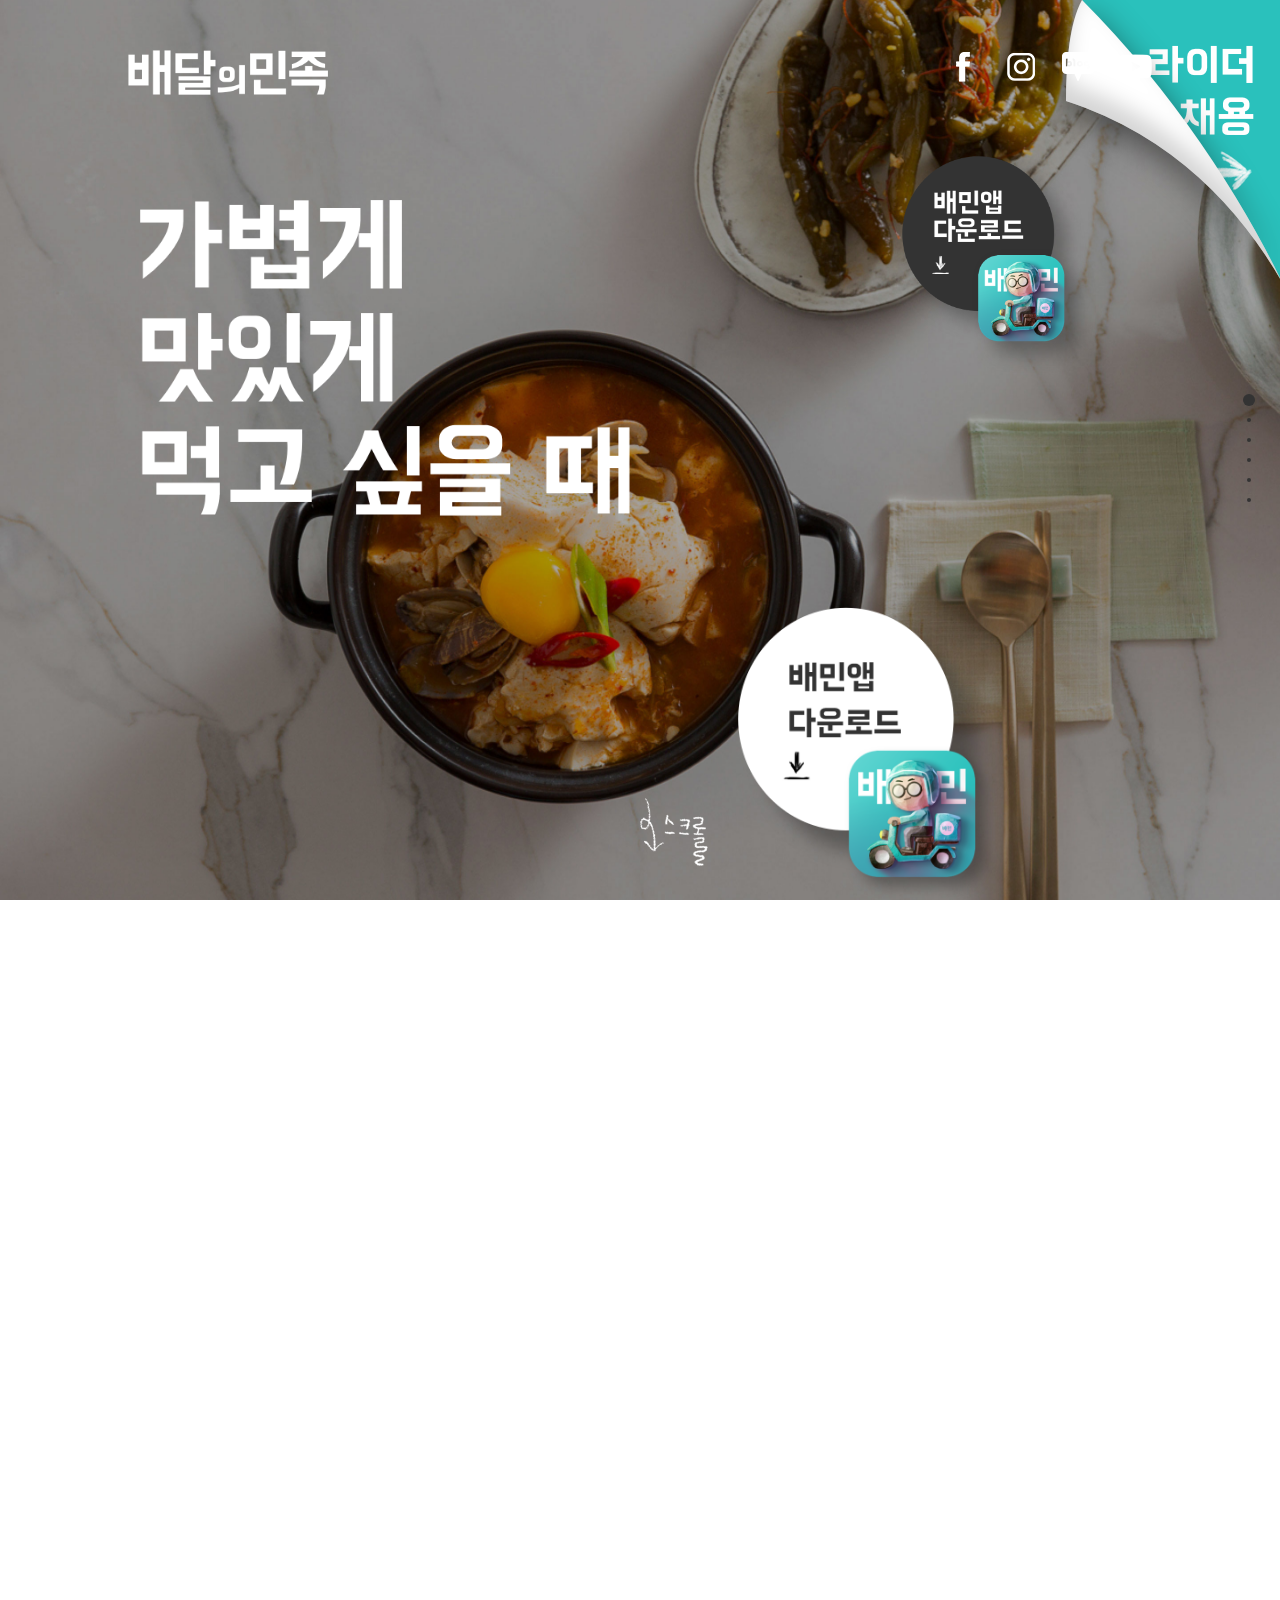
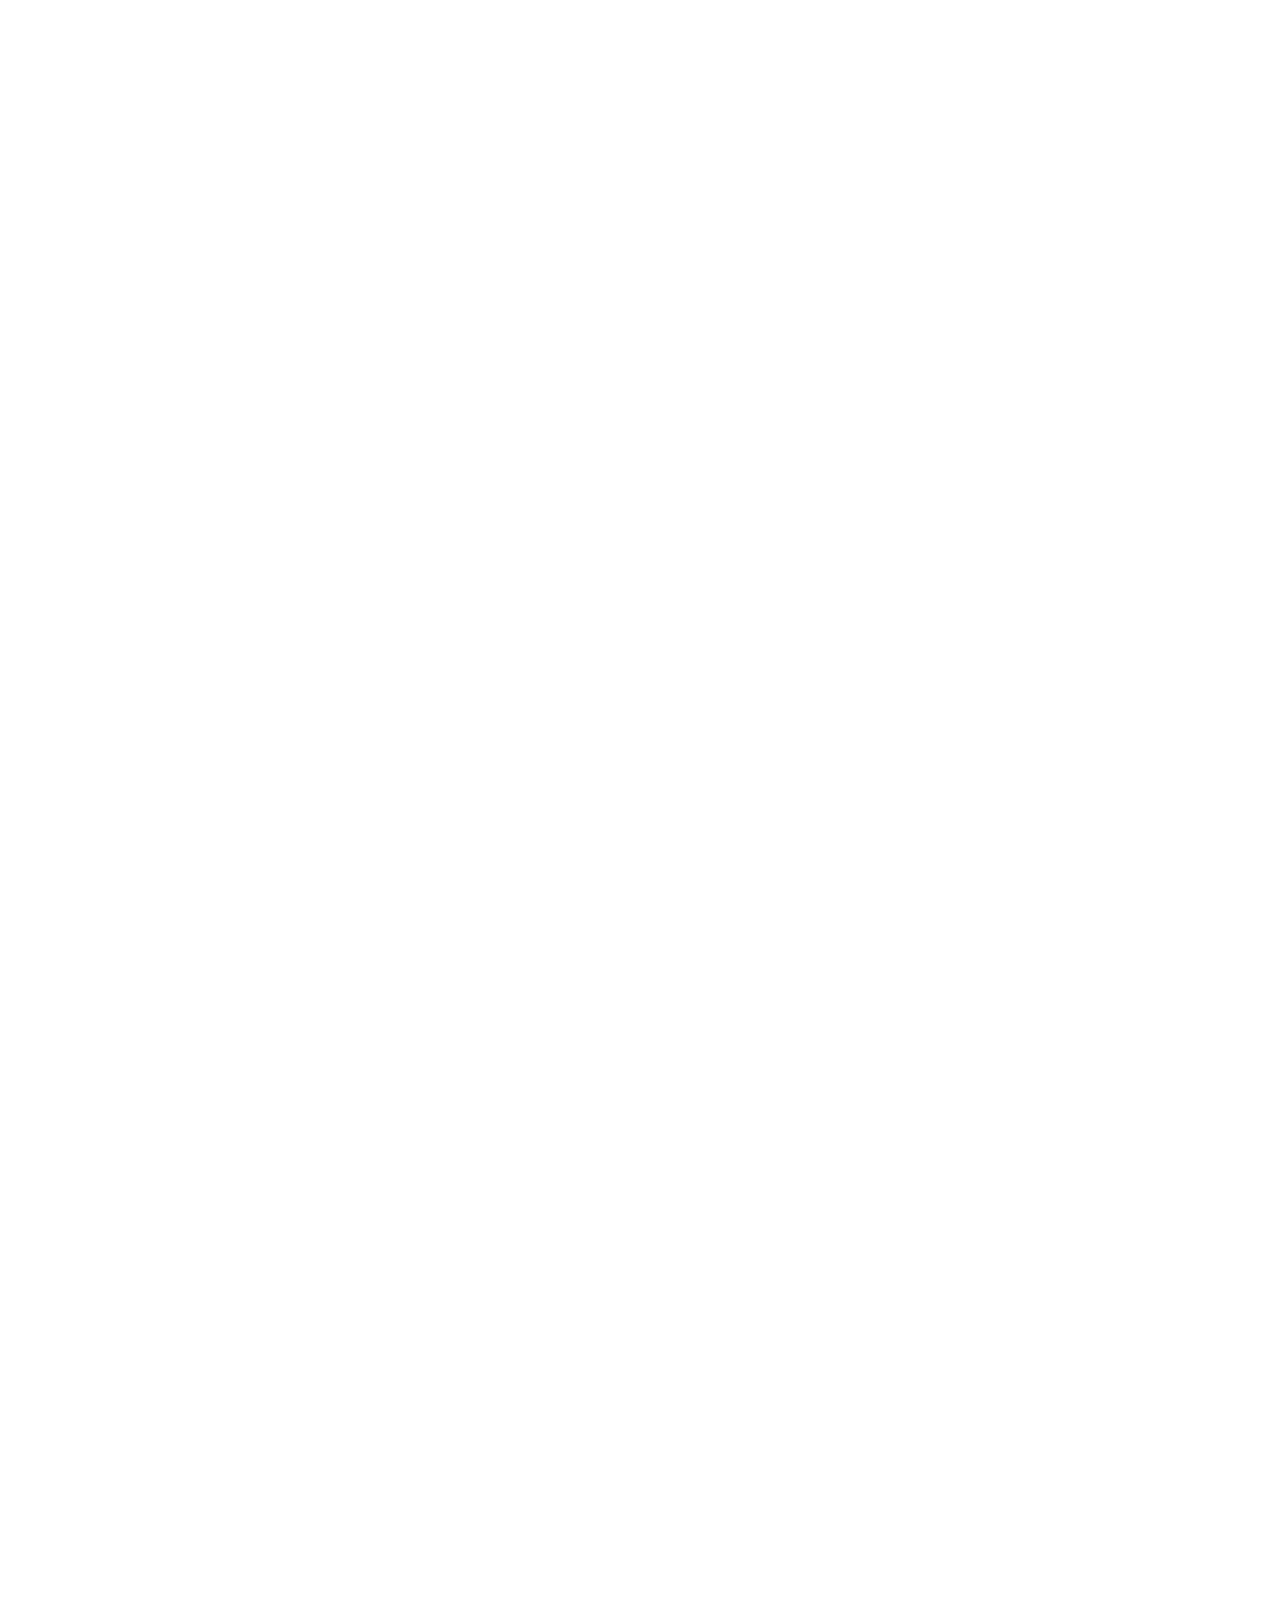
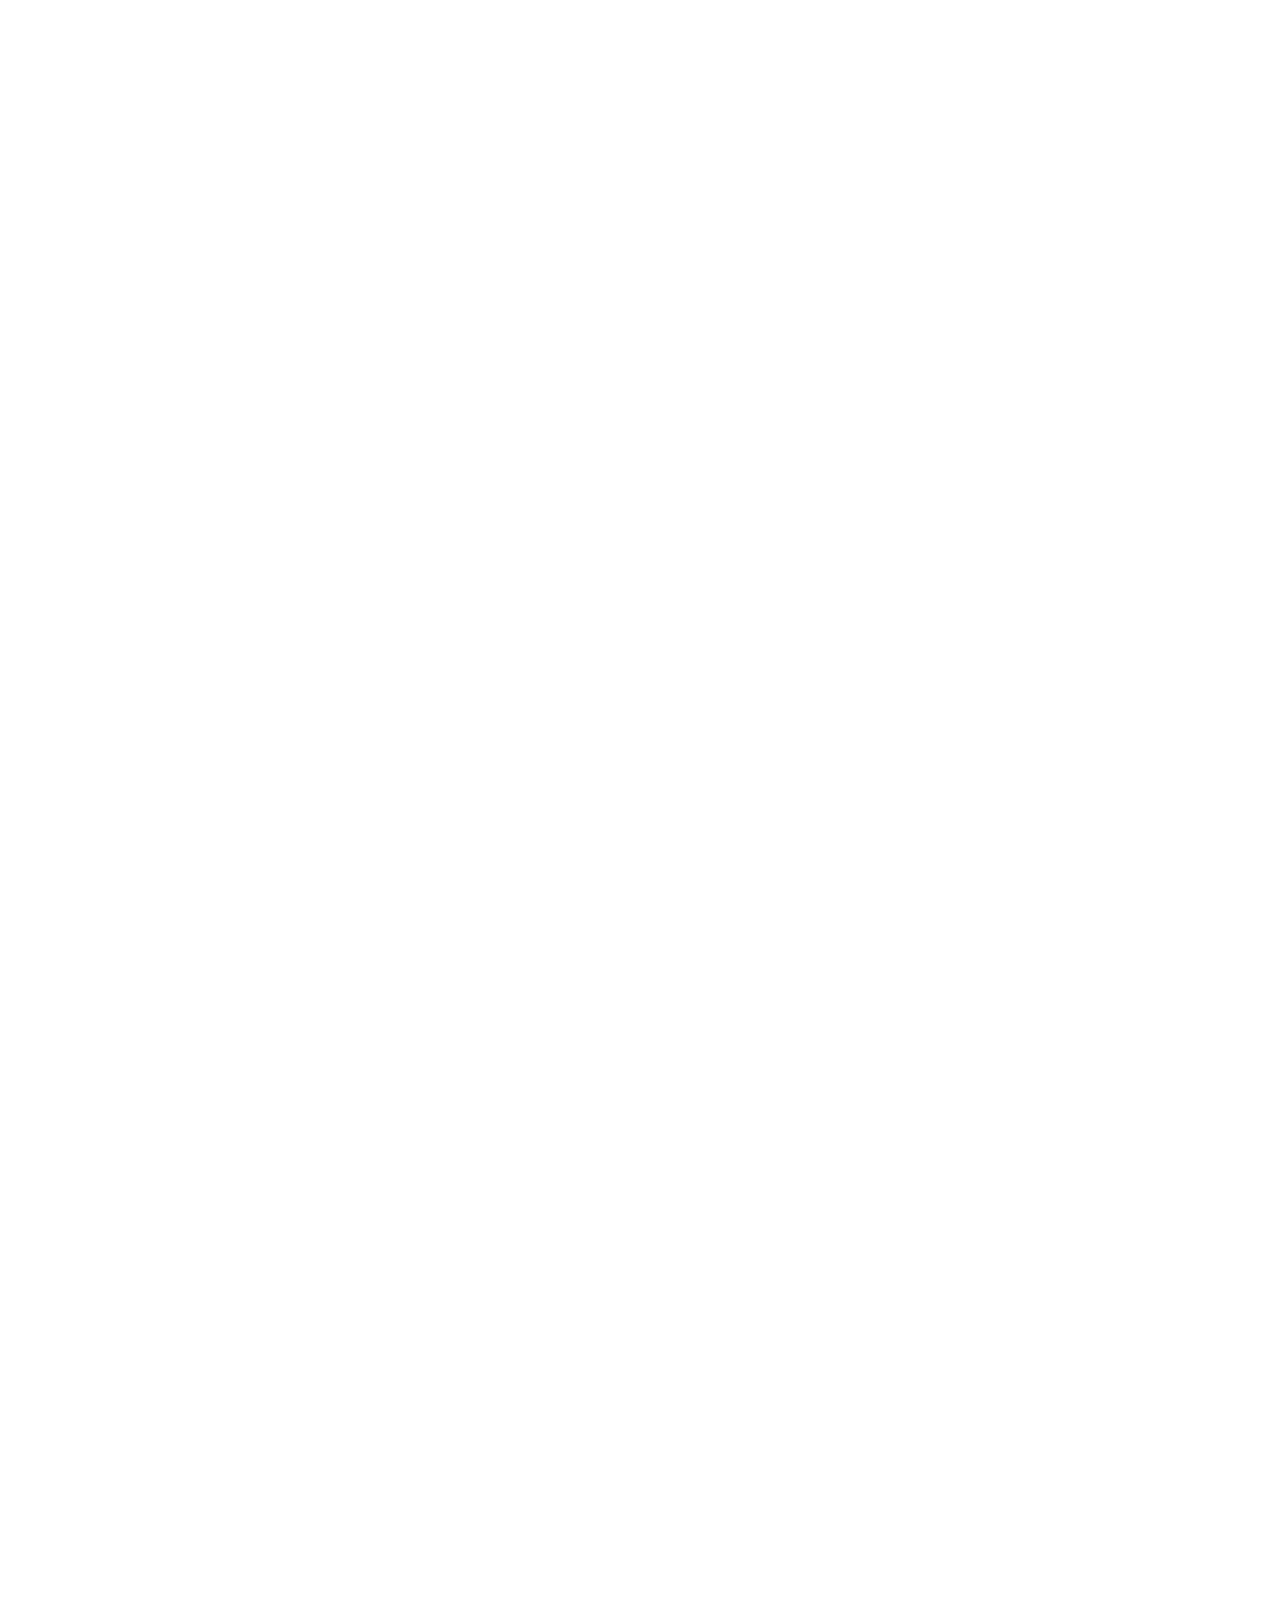
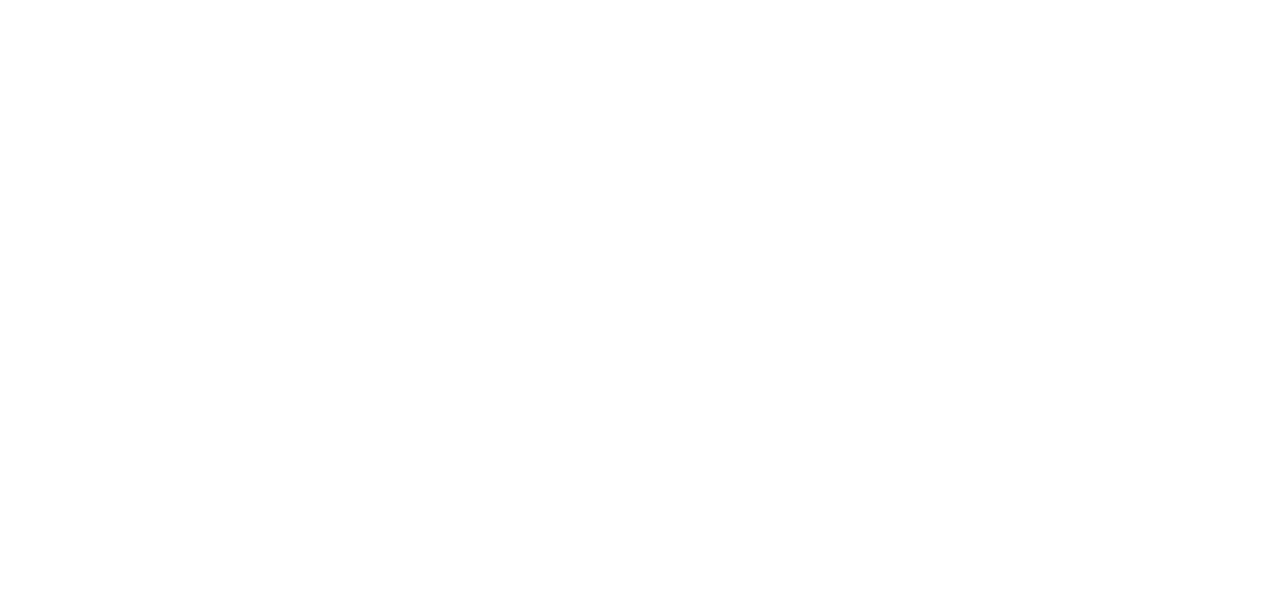
<file: baemin/baemin.html>
<!DOCTYPE html>
<html lang="en">
<head>
    <meta charset="UTF-8">
    <meta name="viewport" content="width=device-width, initial-scale=1.0">
    
    <title>대한민국 1등 배달앱</title>

    <!-- css -->
    <link rel="stylesheet" href="css/index.css"/>
    <link rel="stylesheet" type="text/css" href="./css/javascript.fullPage.css" />
    <!-- 폰트어썸 -->
    <link href="https://cdnjs.cloudflare.com/ajax/libs/font-awesome/5.13.0/css/all.min.css" rel="stylesheet">
</head>
<body>
    <div class="top_fixed">
        <div>
            <img src="./image/logo@2x.png" alt="로고">
        </div>
        <div>
            <a href="#"><img src="./image/iconFacebook@2x.png" alt="페이스북"></a>
            <a href="#"><img src="./image/iconInstagram@2x.png" alt="인스타"></a>
            <a href="#"><img src="./image/iconBlog@2x.png" alt="블로그"></a>
            <a href="#"><img src="./image/iconYoutube@2x.png" alt="유튜브"></a>
        </div>
    </div>
    <div class="bottom_fixed">
        <a href="#"><img src="image/scroll@2x.png" alt="스크롤"></a>
        <a href="#" class="btn_down_app"><img src="image/btn_down_app@2x.png" alt="배민앱 다운로드 하단"></a>
    </div>
    <!-- 풀페이지 시작 -->
    <div id="fullpage">
        <div class="section" id="section0">
            <a href="#" class="btn_rider"><img src="image/btn_rider.png" alt="라이더채용"></a>
            <img src="./image/main_text_03@2x.png" alt="main_text" class="main_text">
            <a href="#"><img src="./image/btn_down@2x.png" alt="배민앱 다운로드" class="btn_down"></a>
        </div>
        <div class="section" id="section1">
            <div class="section_in">
                <div>
                    <img src="./image/ctn04_text_01@2x.png" alt="메인텍스트" class="ctn_text">
                </div>
                <div>
                    <p>마트까지 가지 않아도, 많이 사지 않아도</p>
                    <p>주문하신 상품을 바로 배달해드립니다.</p>
                    <h3>서울, 인천 및 경기 일부 지역에서 서비스 이용 가능!</h3>
                </div>
                <div>
                    <img src="./image/bmart_rider@2x.png" alt="부릉부릉">
                </div>
            </div>
        </div>
        <div class="section" id="section2">
            <div class="section_in">
                <div>
                    <img src="./image/ctn01_text_01@2x.png" alt="메인텍스트" class="ctn_text">
                </div>
                <div>
                    <p>3천만 이상이 선택한 배달의민족,</p>
                    <p>업계 최다 배달가능 업소 보유 중!</p>
                    <p>(2017년 11월 기준)</p>
                </div>
                <div>
                    <img src="./image/img-road@2x.png" alt="길">
                    <img src="./image/img-bike@2x.png" alt="오토바이">
                </div>
            </div>
        </div>
        <div class="section" id="section3">
            <div class="section_in">
                <div>
                    <img src="./image/ctn02_text_02@2x.png" alt="메인텍스트" class="ctn_text">
                </div>
                <div>
                    <p>배달이 안되던 동네 맛집까지 ~ </p>
                    <p>배민라이더스가 직접 배달해드립니다.</p>
                    <p>서울 전지역, 경기 및 광역시 일부 지역에서 서비스 이용 가능!</p>
                </div>
                <div>
                    <img src="./image/img-people@2x.png" alt="사람들">
                </div>
            </div>
        </div>
        <div class="section" id="section4">
            <div class="section_in">
                <div>
                    <img src="./image/ctn03_text_02@2x.png" alt="메인텍스트" class="ctn_text">
                </div>
                <div>
                    <p>배민페이, 네이퍼페이 등은 물론</p>
                    <p>각종 신용카드까지 결제 가능!</p>
                </div>
                <div>
                    <img src="./image/img-flag@2x.png" alt="배민페이">
                </div>
            </div>
        </div>
        <div class="section" id="section5">
            <div class="section_in">
                <footer>
                    <div class="footer_l">
                        <div>
                            <a href="#"><img src="./image/link_woowahan@2x.png" alt="우아한 형제들"></a>
                            <a href="#"><img src="./image/link_ceosite@2x.png" alt="배민사장님광장"></a>
                            <a href="#"><img src="./image/link_store@2x.png" alt="배민문방구"></a>
                            <a href="#"><img src="./image/link_rider@2x.png" alt="라이더채용"></a>
                        </div>
                        <div>
                            <a href="#"><i class="fab fa-facebook-f"></i></a>
                            <a href="#"><i class="fab fa-instagram"></i></a>
                            <a href="#"><i class="fas fa-blog"></i></a>
                            <a href="#"><i class="fab fa-youtube"></i></a>
                        </div>
                        <div>
                            <p>
                                <span>(주)우아한형제들</span><br>
                                <span>서울시 송파구 위례성대로 2 장은빌딩 2층</span>
                            </p>
                            <p>
                                <span>사업자번호:120-87-65763</span>
                                <span>
                                    <a href="#">사업자정보확인</a>
                                </span><br>
                                <span>통신판매업: 서울 송파-0515</span>
                            </p>
                            <p>
                                <span>전자금융분쟁처리</span><br>
                                <span>대표전화 : 1600-0987</span><span>|</span><span>팩스 : 050-6050-0400</span><br>
                                <span><a href="#">대표메일 : help@woowahan.com</a></span>
                            </p>
                        </div>
                    </div>
                    <div class="footer_r">
                        <img src="./image/txt-slogan@2x.png" alt="슬로건">
                    </div>
                    
                </footer>
            </div>
        </div>
    </div>
    <script type="text/javascript" src="./js/javascript.fullPage.js"></script>
    <script type="text/javascript">
        fullpage.initialize('#fullpage', {
            anchors: ['firstPage', 'secondPage', '3rdPage', '4thpage', '5thpage', 'lastPage'],
            menu: '#menu',
            css3:true,
            navigation: true,
            navigationTooltips: ['','','','','','']
            
        });
        
        </script>
    <script src="./js/index.js"></script>
    
</body>
</html>
</file>
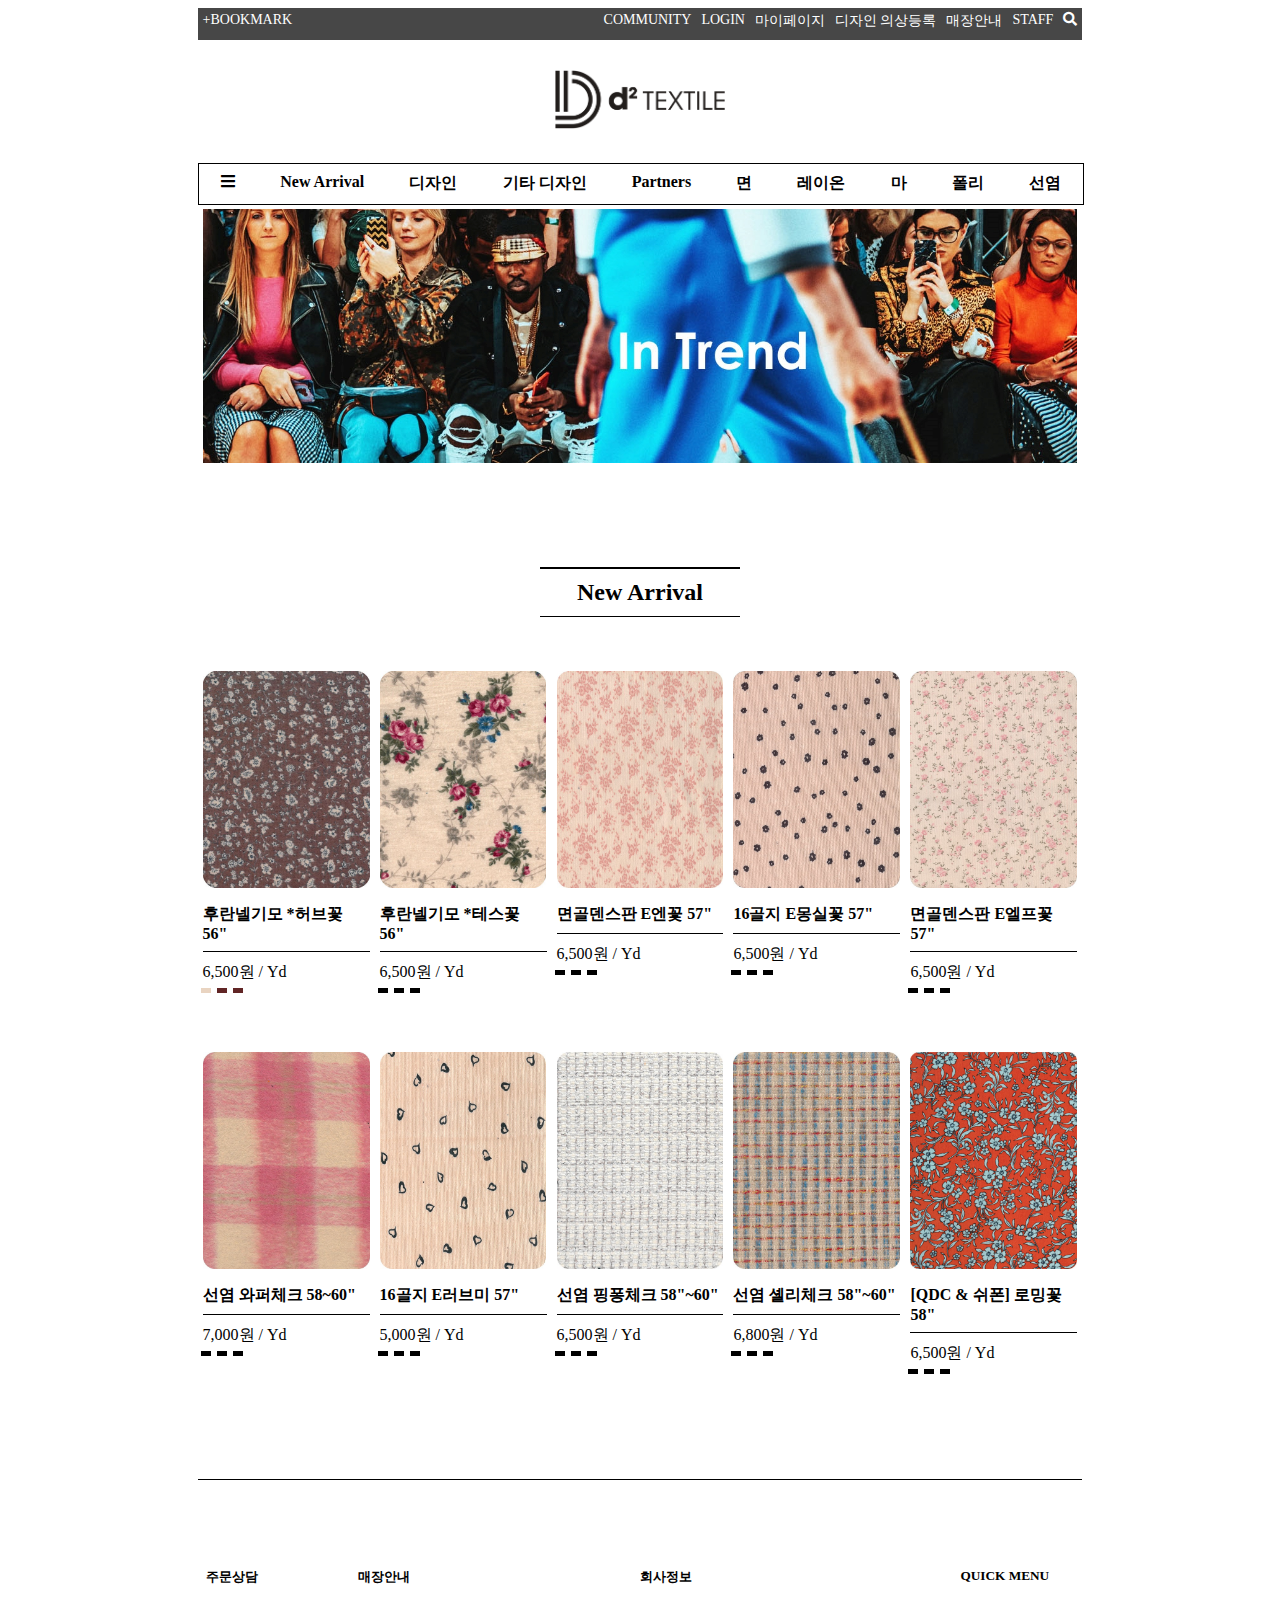
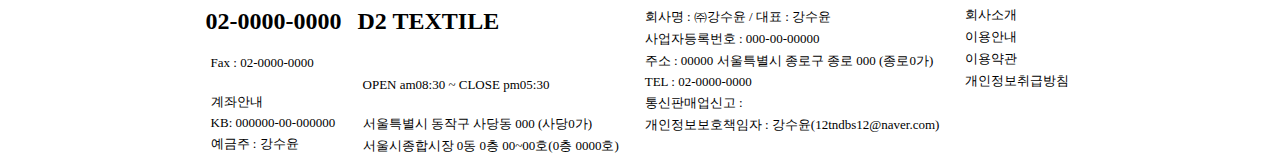
<file: d2tex/d2.html>
<!DOCTYPE html>
<html lang="ko">
<head>
    <meta charset="UTF-8">
    <meta name="viewport" content="width=device-width, initial-scale=1.0">
    <title>D2 Tex</title>
    <link href="./css/style.css" rel="stylesheet" type="text/css">
    
    <link href="https://cdnjs.cloudflare.com/ajax/libs/font-awesome/5.15.1/css/all.min.css" rel="stylesheet">

</head>
<body>
    <!-- 컨테이너 -->
    <div id="container">
        <!-- 위에 검은줄 -->
        <div id="first-header">
            <p id="bookmark">+BOOKMARK</p>
            <div>
                <p>COMMUNITY</p>
                <p>LOGIN</p>
                <p>마이페이지</p>
                <p>디자인 의상등록</p>
                <p>매장안내</p>
                <p>STAFF</p>
                <p><i class="fas fa-search"></i></p>
            </div>
        </ul>
        </div>
        <!-- 헤더 -->
        <header>
            <!-- 상단 로고 -->
            <div class="logo-wrapper">
                <p id="logo"><img src="./images/logo.jpg" alt="logo"></p>
            </div>
            <!-- 상단 아이콘있는 메뉴 -->
            <div class="menu">
                <div>
                <p><i class="fas fa-bars"></i></p>
                </div>
                <p>New Arrival</p>
                <p>디자인</p>
                <p>기타 디자인</p>
                <p>Partners</p>
                <p>면</p>
                <p>레이온</p>
                <p>마</p>
                <p>폴리</p>
                <p>선염</p>
            </div>
        </header>
        <!-- 큰 이미지 -->
        <section class="big-image">
            <p><img src="./images/topImage.jpg" alt="큰 이미지" id="top_image"></p>
        </section>
        <!-- 이미지 아래 메뉴-->
        <section id="middle-title">
            <h2 class="middle-menu">New Arrival</h2>
        </section>
        <!-- 원단 이미지 1번째 라인 -->
        <section class="content-images">
            <div>
                <p><img src="./images/1.jpg" alt="1"></p>
                <p class="textile-name">후란넬기모 *허브꽃 56"</p>
                <p>6,500원 / Yd</p>
                <div class="color-wrapper"><p class="color" style="background-color:#E9D4C1"></p><p class="color" style="background-color:#612525"></p><p class="color" style="background-color:#612525"></p></div>
            </div>
            <div>
                <p><img src="./images/2.jpg" alt="2"></p>
                <p class="textile-name">후란넬기모 *테스꽃 56"</p>
                <p>6,500원 / Yd</p>
                <div class="color-wrapper"><p class="color"></p><p class="color"></p><p class="color"></p></div>
            </div>
            <div>
                <p><img src="./images/3.jpg" alt="3"></p>
                <p class="textile-name">면골덴스판 E엔꽃 57"</p>
                <p>6,500원 / Yd</p>
                <div class="color-wrapper"><p class="color"></p><p class="color"></p><p class="color"></p></div>
            </div>
            <div>
                <p><img src="./images/4.jpg" alt="4"></p>
                <p class="textile-name">16골지 E몽실꽃 57"</p>
                <p>6,500원 / Yd</p>
                <div class="color-wrapper"><p class="color"></p><p class="color"></p><p class="color"></p></div>
            </div>
            <div>
                <p><img src="./images/5.jpg" alt="5"></p>
                <p class="textile-name">면골덴스판 E엘프꽃 57"</p>
                <p>6,500원 / Yd</p>
                <div class="color-wrapper"><p class="color"></p><p class="color"></p><p class="color"></p></div>
            </div>
        </section>
        <!-- 원단 이미지 2번쨰 라인 -->
        <section class="content-images">
            <div>
                <p><img src="./images/6.jpg" alt="6"></p>
                <p class="textile-name">선염 와퍼체크 58~60"</p>
                <p>7,000원 / Yd</p>
                <div class="color-wrapper"><p class="color"></p><p class="color"></p><p class="color"></p></div>
            </div>
            <div>
                <p><img src="./images/7.jpg" alt="7"></p>
                <p class="textile-name">16골지 E러브미 57"</p>
                <p>5,000원 / Yd</p>
                <div class="color-wrapper"><p class="color"></p><p class="color"></p><p class="color"></p></div>
            </div>
            <div>
                <p><img src="./images/8.jpg" alt="8"></p>
                <p class="textile-name">선염 핑퐁체크 58"~60"</p>
                <p>6,500원 / Yd</p>
                <div class="color-wrapper"><p class="color"></p><p class="color"></p><p class="color"></p></div>
            </div>
            <div>
                <p><img src="./images/9.jpg" alt="9"></p>
                <p class="textile-name">선염 셸리체크 58"~60"</p>
                <p>6,800원 / Yd</p>
                <div class="color-wrapper"><p class="color"></p><p class="color"></p><p class="color"></p></div>
            </div>
            <div>
                <p><img src="./images/10.jpg" alt="10"></p>
                <p class="textile-name">[QDC & 쉬폰] 로밍꽃 58"</p>
                <p>6,500원 / Yd</p>
                <div class="color-wrapper"><p class="color"></p><p class="color"></p><p class="color"></p></div>
            </div>
        </section>
        <!-- 푸터 -->
        <footer>
            <div>
                <!-- 주문상담 -->
                <h5>주문상담</h5>
                <h2>02-0000-0000</h2>
                <p>Fax : 02-0000-0000</p>
                <br>
                <p>계좌안내</p>
                <p>KB: 000000-00-000000</p>
                <p>예금주 : 강수윤</p>
            </div>
            <!-- 매장안내 -->
            <div>
                <h5>매장안내</h5>
                <h2>D2 TEXTILE</h2>
                <br>
                <p>OPEN am08:30 ~ CLOSE pm05:30</p>
                <br>
                <p>서울특별시 동작구 사당동 000 (사당0가)</p>
                <p>서울시종합시장 0동 0층 00~00호(0층 0000호)</p>
            </div>
            <!-- 회사정보 -->
            <div>
                <h5>회사정보</h5>
                <p>회사명 : ㈜강수윤 / 대표 : 강수윤</p>
                <p>사업자등록번호 : 000-00-00000</p>
                <p>주소 : 00000 서울특별시 종로구 종로 000 (종로0가)</p>
                <p>TEL : 02-0000-0000</p>
                <p>통신판매업신고 :</p>
                <p>개인정보보호책임자 : 강수윤(12tndbs12@naver.com)</p>
            </div>
            <!-- QUICK MENU -->
            <div>
                <h5>QUICK MENU</h5>
                <p>회사소개</p>
                <p>이용안내</p>
                <p>이용약관</p>
                <p>개인정보취급방침</p>
            </div>
        </footer>
    </div>
</body>
</html>
</file>
<file: baemin/css/javascript.fullPage.css>
/**
 * fullPage Pure Javascript v.0.0.9 (Alpha) - Not support given until Beta version.
 * https://github.com/alvarotrigo/fullPage.js
 * MIT licensed
 *
 * Copyright (C) 2013 alvarotrigo.com - A project by Alvaro Trigo
 */
html.fp-enabled,
.fp-enabled body {
    margin: 0;
    padding: 0;
    overflow:hidden;

    /*Avoid flicker on slides transitions for mobile phones #336 */
    -webkit-tap-highlight-color: rgba(0,0,0,0);
}
#superContainer {
    height: 100%;
    position: relative;

    /* Touch detection for Windows 8 */
    -ms-touch-action: none;

    /* IE 11 on Windows Phone 8.1*/
    touch-action: none;
}
.fp-section {
    position: relative;
    -webkit-box-sizing: border-box; /* Safari<=5 Android<=3 */
    -moz-box-sizing: border-box; /* <=28 */
    box-sizing: border-box;
    height:100%;
}
.fp-slide {
    float: left;
}
.fp-slide, .fp-slidesContainer {
    height: 100%;
    display: block;
}
.fp-slides {
    z-index:1;
    height: 100%;
    overflow: hidden;
    position: relative;
    -webkit-transition: all 0.3s ease-out; /* Safari<=6 Android<=4.3 */
    transition: all 0.3s ease-out;
}
.fp-section.fp-table, .fp-slide.fp-table {
    display: table;
    table-layout:fixed;
    width: 100%;
    height:100%;
}
.fp-tableCell {
    display: table-cell;
    vertical-align: middle;
    width: 100%;
    height: 100%;
}
.fp-slidesContainer {
    float: left;
    position: relative;
}
.fp-controlArrow {
    position: absolute;
    z-index: 4;
    top: 50%;
    cursor: pointer;
    width: 0;
    height: 0;
    border-style: solid;
    margin-top: -38px;
}
.fp-controlArrow.fp-prev {
    left: 15px;
    width: 0;
    border-width: 38.5px 34px 38.5px 0;
    border-color: transparent #fff transparent transparent;
}
.fp-controlArrow.fp-next {
    right: 15px;
    border-width: 38.5px 0 38.5px 34px;
    border-color: transparent transparent transparent #fff;
}
.fp-scrollable {
    overflow: scroll;

}
.fp-notransition {
    -webkit-transition: none !important;
    transition: none !important;
}
#fp-nav {
    position: fixed;
    z-index: 100;
    margin-top: -32px;
    top: 50%;
    opacity: 1;
}
#fp-nav.right {
    right: 17px;
}
#fp-nav.left {
    left: 17px;
}
.fp-slidesNav{
    position: absolute;
    z-index: 4;
    left: 50%;
    opacity: 1;
}
.fp-slidesNav.bottom {
    bottom: 17px;
}
.fp-slidesNav.top {
    top: 17px;
}
#fp-nav ul,
.fp-slidesNav ul {
    margin: 0;
    padding: 0;
}
#fp-nav ul li,
.fp-slidesNav ul li {
    display: block;
    width: 14px;
    height: 13px;
    margin: 7px;
    position:relative;
}
.fp-slidesNav ul li {
    display: inline-block;
}
#fp-nav ul li a,
.fp-slidesNav ul li a {
    display: block;
    position: relative;
    z-index: 1;
    width: 100%;
    height: 100%;
    cursor: pointer;
    text-decoration: none;
}
#fp-nav ul li a.active span,
.fp-slidesNav ul li a.active span,
#fp-nav ul li:hover a.active span,
.fp-slidesNav ul li:hover a.active span{
    height: 12px;
    width: 12px;
    margin: -6px 0 0 -6px;
    border-radius: 100%;
}
#fp-nav ul li a span,
.fp-slidesNav ul li a span {
    border-radius: 50%;
    position: absolute;
    z-index: 1;
    height: 4px;
    width: 4px;
    border: 0;
    background: #333;
    left: 50%;
    top: 50%;
    margin: -2px 0 0 -2px;
    -webkit-transition: all 0.1s ease-in-out;
    -moz-transition: all 0.1s ease-in-out;
    -o-transition: all 0.1s ease-in-out;
    transition: all 0.1s ease-in-out;
}
#fp-nav ul li .fp-tooltip {
    position: absolute;
    top: -2px;
    color: #fff;
    font-size: 14px;
    font-family: arial, helvetica, sans-serif;
    white-space: nowrap;
    max-width: 220px;
    overflow: hidden;
    display: block;
    opacity: 0;
    width: 0;
}
#fp-nav ul li:hover .fp-tooltip,
#fp-nav.fp-show-active a.active + .fp-tooltip{
    -webkit-transition: opacity 0.2s ease-in;
    transition: opacity 0.2s ease-in;
    width: auto;
    opacity: 1;
}
#fp-nav ul li .fp-tooltip.right {
    right: 20px;
}
#fp-nav ul li .fp-tooltip.left {
    left: 20px;
}
</file>
<file: d2tex/css/style.css>
#container{
    margin: 0 auto;
    width: 70%;
}
#first-header {
    width: 100%;
    display: flex;
    background-color: #474747;
    color: white;
    height: 32px;
    font-size: 14px;
}
p {
    margin: 4px 5px 0;
}
p #bookmark{
    justify-self: flex-start;
}
#first-header div {
    width: 100%;
    display: flex;
    justify-content: flex-end;
}
.logo-wrapper{
    width: 100%;
}
#logo{
    margin: 0 auto;
    padding: 30px;
    text-align: center;
}
#logo > img {
    width: 170px;
}
.menu{
    display: flex;
    width: 100%;
    justify-content: space-around;
    border: 1px solid black;
    height: 40px;
    font-weight: bold;
    font-size: 16px;
}
.menu p {
    padding-top: 5px;
}
.big-image{
    margin: 0 auto;
}
.big-image > p > img {
    width: 100%;
    padding-bottom: 100px;
}
#middle-title {
    width: 100%;
    margin: 0 auto;
    text-align: center;
}
#middle-title > h2 {
    width: 200px;
    margin: 0 auto;
    border-top: 2px solid black;
    padding: 10px 0;
    border-bottom: 1px solid black;
}
.content-images {
    width: 100%;
    display: flex;
}
.content-images > div > p > img {
    max-width: 100%;
    height: auto;
    margin-top: 50px;
}
.textile-name {
    font-weight: bold;
    padding: 8px 0;
    border-bottom: 1px solid black;
    margin-bottom: 10px;
}
.color-wrapper {
    display: flex;
}
.color{
    width: 10px;
    height: 5px;
    margin: 5px 3px;
    background-color: black;
}


footer{
    width: 100%;
    display: flex;
    justify-content: space-around;
    padding-top: 65px;
    border-top: 1px solid black ;
    margin-top: 100px;
}
footer p {
    font-size: 13px;
}
</file>
<file: baemin/css/index.css>
@import "./reset.css";

/* Custom CSS
 * --------------------------------------- */
body{
    font-family: arial,helvetica;
    color: #F2F2F2;
    position: relative;
}
h1{
    font-size: 6em;
}
p{
    font-size: 2em;
}
.content{
    position: relative;
    top: 50%;
    transform: translateY(-50%);
    text-align: center;
}


/* 로고 및 아이콘 */
.top_fixed {
    width: 1024px;
    z-index: 10;
    position: fixed;
    display: flex;
    justify-content: space-between;
    left: 50%;
    margin-left: -512px;
}
.top_fixed div:nth-child(1){
    width: 79%;
    margin-top: 50px;
}
.top_fixed div:nth-child(1) img {
    width: 200px;
}
.top_fixed div:nth-child(2){
    width: 20%;
    display: flex;
    justify-content: space-between;
    margin-top: 50px;
}
.bottom_fixed {
    width: 1024px;
    position: fixed;
    z-index: 10;
    left: 50%;
    margin-left: -512px;
}

/* 스크롤 아이콘 */
.bottom_fixed a:nth-child(1){
    position: fixed;
    bottom: 31px;
    left: 50%;
}
/* 하단 배민 다운로드 아이콘 */
.bottom_fixed a:nth-child(2){
    position: fixed;
    top: 150px;
    left: 70%;
    /* display: none; 하단 배민다운로드 앱 */
}
.bottom_fixed a:nth-child(2) img{
    width: 200px;
}
.section {
    text-align: center;
}
/* Section 1
 * --------------------------------------- */
#section0{
    background: url("../image/main_01@2x.jpg") no-repeat center;
    background-size: 100%;
}
/* 라이더채용 */
#section0 .btn_rider{
    position: absolute;
    right: 0;
    top: 0;
}
/* 메인텍스트 */
#section0 .main_text{
    width: 500px;
    margin: 200px 0 0 -500px;
}
#section0 a .btn_down {
    width: 260px;
    position: absolute;
    bottom: 0;
    right: 22%;
}


/* Section 2
 * --------------------------------------- */
#section1{
    background-color: #2ac1bc;
}
#section1 h1{
    color: #fff;
}
#section1 .section_in div:nth-child(3) img {
    position: absolute;
    right: 0;
    /* 나중에 왼쪽으로 보내기 */
}


/* Section 3
 * --------------------------------------- */
#section2{
    background-color: #2ac1bc;
}
#section2 h1{
    color: #F2F2F2;
}
#section2 .section_in div:nth-child(3) img:nth-child(1) {
    position: absolute;
    right: 200px;
    top: -300px;
    width: 30%;
}
#section2 .section_in div:nth-child(3) img:nth-child(2) {
    position: absolute;
    width: 25%;
    top: 150px;
    right: 50px;
}
/* Section 4
 * --------------------------------------- */
#section3{
    background-color: #2ac1bc;
}
#section3 h1{
    color: #F2F2F2;
}
#section3 .section_in div:nth-child(3) img {
    position: absolute;
    width: 40%;
    top: 275px;
    right: 0;
}


/* Section 5
 * --------------------------------------- */
#section4{
    background-color: #2ac1bc;
}
#section4 h1{
    color: #F2F2F2;
}
#section4 .section_in div:nth-child(3) img {
    position: absolute;
    width: 40%;
    top: 110px;
    right: 0;
}



/* Section 6
 * --------------------------------------- */
#section5{
    background-color: white;
    color: black;
}
#section5 .section_in footer {
    display: flex;
    justify-content: space-around;
    padding-top: 125px;
}

#section5 .section_in footer .footer_l div:nth-child(1){
    display: flex;
    justify-content: flex-start;
    flex-wrap: wrap;
}
#section5 .section_in footer .footer_l div:nth-child(1) a {
    width: 34%;
}
#section5 .section_in footer .footer_l div:nth-child(1) a img {
    margin: 15px auto;
    width: 60%;
}
#section5 .section_in footer .footer_l div:nth-child(2) {
    margin: 30px 0;
    font-size: 40px;
}
#section5 .section_in footer .footer_l div:nth-child(2) a {
    margin: 30px 15px 50px 0;
}
#section5 .section_in footer .footer_l div:nth-child(3) p {
    font-size: 15px;
    padding-bottom: 2%;
}
#section5 .section_in footer .footer_l div:nth-child(3) p span {
    display: inline-block;
    margin-top: 10px;
}
#section5 .section_in footer .footer_l div:nth-child(3) p span a {
    text-decoration: underline;
}
#section5 .section_in footer .footer_r {
    position: relative;
}
#section5 .section_in footer .footer_r img {
    position: absolute;
    left: -430px;
    width: 200px;
}



/* 섹션 공통 */
.section_in {
    width: 1024px;
    height: 100%;
    margin: 0 auto;
    position: relative;
    text-align: left;
}
.section_in div .ctn_text {
    margin-top: 150px;
    margin-bottom: 20px;
    width: 50%;
}
.section_in div:nth-child(2) p {
    font-size: 14px;
    letter-spacing: 1px;
    line-height: 20px;
}
.section_in div:nth-child(2) h3 {
    font-size: 14px;
    opacity: 0.6;
    margin-top: 10px;
}
.section_in div:nth-child(3) {
    height: 100%;
    position: relative;
}
</file>
